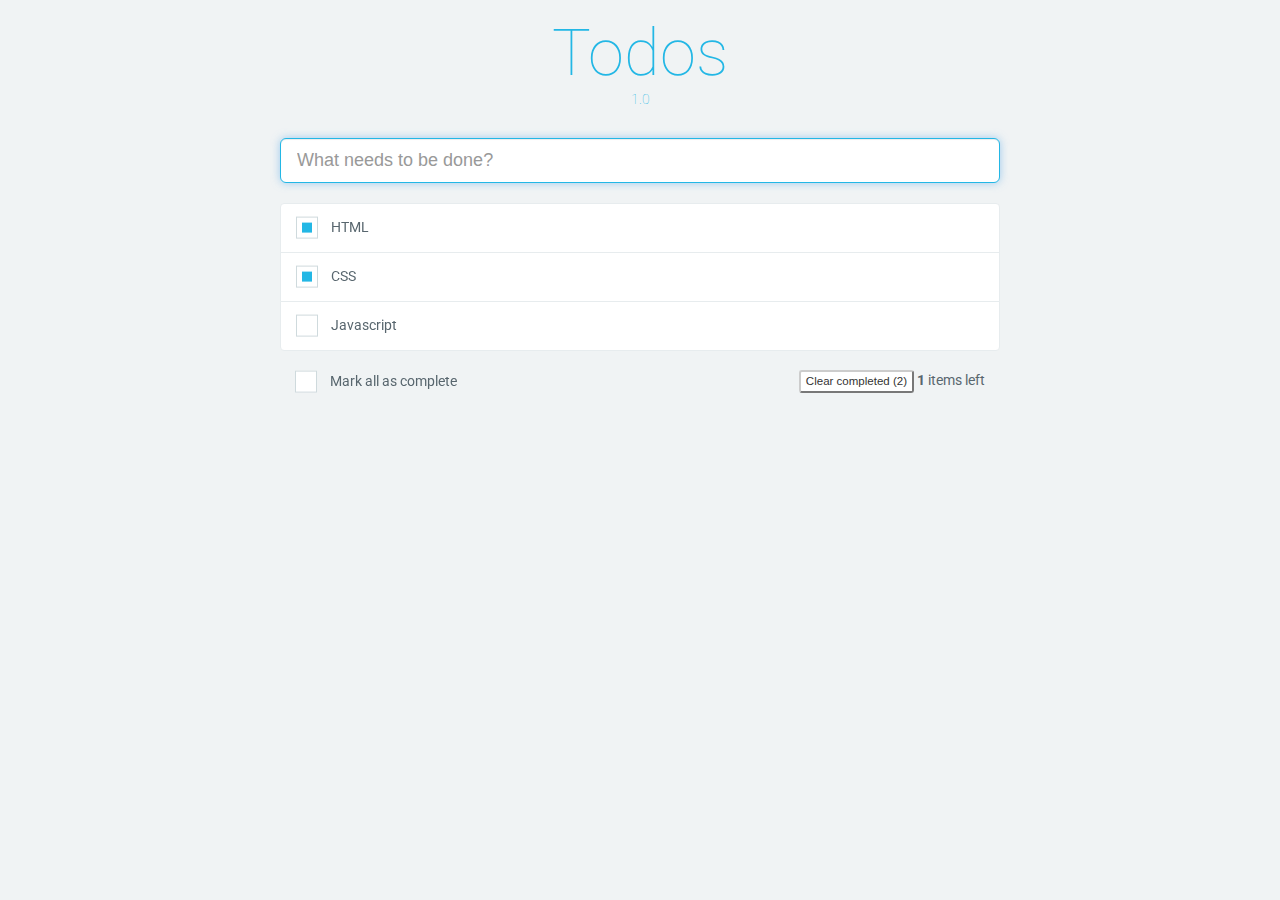
<file: todo-version1/todo.html>
<!DOCTYPE html>
<html>
    <head>
        <meta charset="UTF-8" />
        <meta name="viewport" content="width=device-width, initial-scale=1.0" />
        <meta http-equiv="X-UA-Compatible" content="ie=edge" />
        <title>Todos 1.0</title>
        <link href="todo.css" rel="stylesheet" />
        <script defer src="todo.js"></script>
    </head>
    <body>
        <div class="container">
            <h1 class="title">Todos</h1>
            <div class="ver">1.0</div>

            <input
                class="input-todo"
                placeholder="What needs to be done?"
                autofocus
            />

            <ul class="todos">
                <!-- <li id="myId" class="todo-item">
        <input class="custom-checkbox" type="checkbox" id="ck-myId">
        <label for="ck-myId">HTML</label>
        <i class="remove-todo far fa-times-circle"></i>
      </li> -->
            </ul>

            <div class="footer">
                <div class="complete-all">
                    <input
                        class="custom-checkbox"
                        type="checkbox"
                        id="ck-complete-all"
                    />
                    <label for="ck-complete-all">Mark all as complete</label>
                </div>
                <div class="clear-completed">
                    <button class="btn">
                        Clear completed (<span class="completed-todos">0</span>)
                    </button>
                    <strong class="active-todos">0</strong> items left
                </div>
            </div>
        </div>
    </body>
</html>
</file>
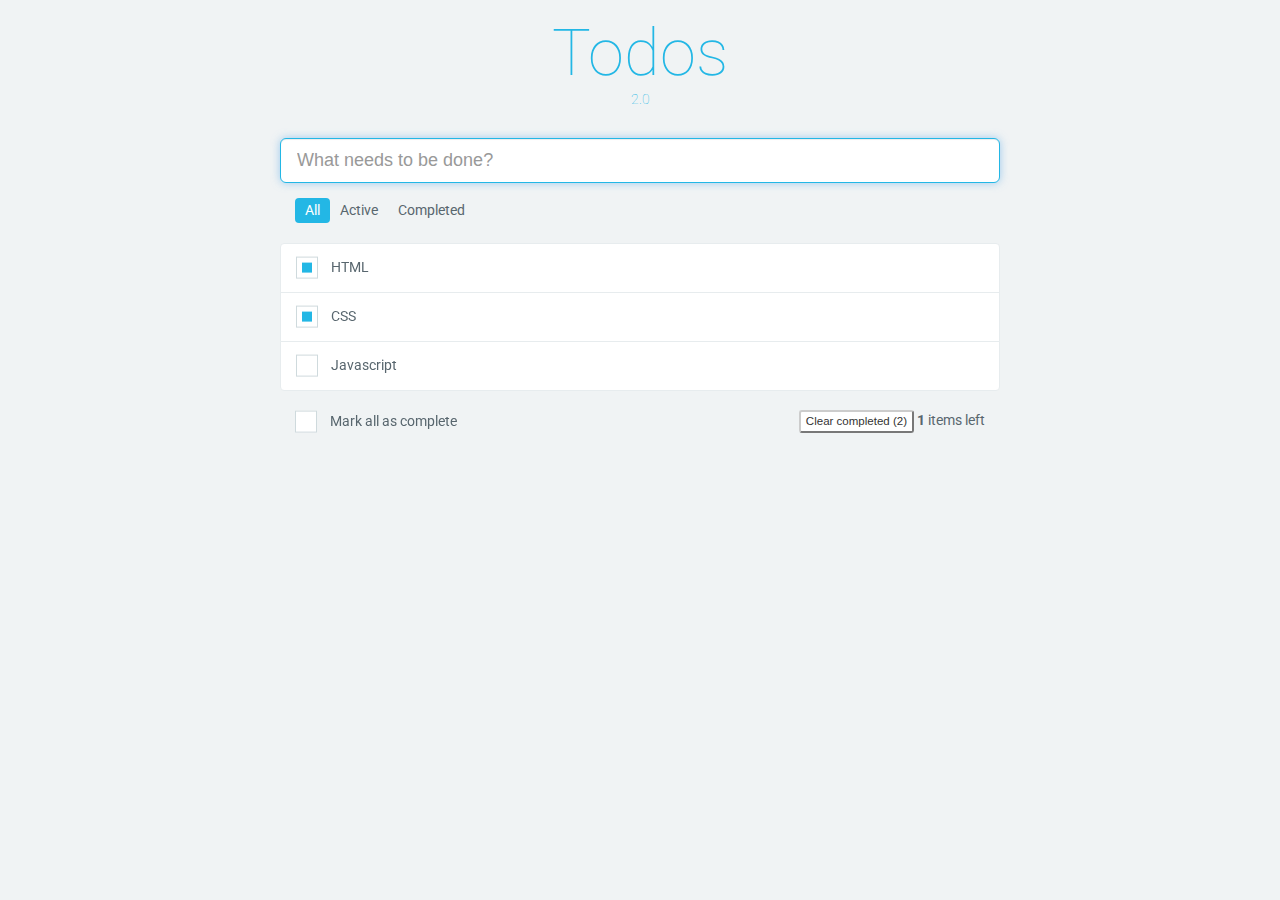
<file: todo-version2/todo.html>
<!DOCTYPE html>
<html>
    <head>
        <meta charset="UTF-8" />
        <meta name="viewport" content="width=device-width, initial-scale=1.0" />
        <meta http-equiv="X-UA-Compatible" content="ie=edge" />
        <title>Todos 2.0</title>
        <link href="todo.css" rel="stylesheet" />
        <script defer src="todo.js"></script>
    </head>
    <body>
        <div class="container">
            <h1 class="title">Todos</h1>
            <div class="ver">2.0</div>

            <input
                class="input-todo"
                placeholder="What needs to be done?"
                autofocus
            />
            <ul class="nav">
                <li id="all" class="active">All</li>
                <li id="active">Active</li>
                <li id="completed">Completed</li>
            </ul>

            <ul class="todos">
                <!-- <li id="myId" class="todo-item">
        <input class="custom-checkbox" type="checkbox" id="ck-myId">
        <label for="ck-myId">HTML</label>
        <i class="remove-todo far fa-times-circle"></i>
      </li> -->
            </ul>
            <div class="footer">
                <div class="complete-all">
                    <input
                        class="custom-checkbox"
                        type="checkbox"
                        id="ck-complete-all"
                    />
                    <label for="ck-complete-all">Mark all as complete</label>
                </div>
                <div class="clear-completed">
                    <button class="btn">
                        Clear completed (<span class="completed-todos">0</span>)
                    </button>
                    <strong class="active-todos">0</strong> items left
                </div>
            </div>
        </div>
    </body>
</html>
</file>
<file: todo-version1/todo.css>
@import url("https://fonts.googleapis.com/css?family=Roboto:100,300,400,700|Noto+Sans+KR");
@import url("https://use.fontawesome.com/releases/v5.5.0/css/all.css");

* {
    box-sizing: border-box;
    margin: 0;
    padding: 0;
}

body {
    font-family: "Roboto", "Noto Sans KR", sans-serif;
    /* font-size: 16px; */
    font-size: 0.9em;
    color: #58666e;
    background-color: #f0f3f4;
    -webkit-font-smoothing: antialiased;
    -moz-osx-font-smoothing: grayscale;
}

.container {
    max-width: 750px;
    min-width: 450px;
    margin: 0 auto;
    padding: 15px;
}

.title {
    /* margin: 10px 0; */
    font-size: 4.5em;
    font-weight: 100;
    text-align: center;
    color: #23b7e5;
}

.ver {
    font-weight: 100;
    text-align: center;
    color: #23b7e5;
    margin-bottom: 30px;
}

/* .input-todo  */
.input-todo {
    display: block;
    width: 100%;
    height: 45px;
    padding: 10px 16px;
    font-size: 18px;
    line-height: 1.3333333;
    color: #555;
    border: 1px solid #ccc;
    border-color: #e7ecee;
    border-radius: 6px;
    outline: none;
    transition: border-color ease-in-out 0.15s, box-shadow ease-in-out 0.15s;
}

.input-todo:focus {
    border-color: #23b7e5;
    box-shadow: inset 0 1px 1px rgba(0, 0, 0, 0.075),
        0 0 8px rgba(102, 175, 233, 0.6);
}

.input-todo::-webkit-input-placeholder {
    color: #999;
}

/* .nav */
.nav {
    display: flex;
    margin: 15px;
    list-style: none;
}

.nav > li {
    padding: 4px 10px;
    border-radius: 4px;
    cursor: pointer;
}

.nav > li.active {
    color: #fff;
    background-color: #23b7e5;
}

.todos {
    margin-top: 20px;
}

/* .todo-item */
.todo-item {
    position: relative;
    /* display: block; */
    height: 50px;
    padding: 10px 15px;
    margin-bottom: -1px;
    background-color: #fff;
    border: 1px solid #ddd;
    border-color: #e7ecee;
    list-style: none;
}

.todo-item:first-child {
    border-top-left-radius: 4px;
    border-top-right-radius: 4px;
}
.todo-item:last-child {
    border-bottom-left-radius: 4px;
    border-bottom-right-radius: 4px;
}

/*
  .custom-checkbox
  custom-checkbox 바로 뒤에 위치한 label의 before와 after를 사용해
  custom-checkbox의 외부 박스와 내부 박스를 생성한다.

  <input class="custom-checkbox" type="checkbox" id="myId">
  <label for="myId">Content</label>
*/

.custom-checkbox {
    display: none;
}

.custom-checkbox + label {
    position: absolute; /* 부모 위치를 기준으로 */
    top: 50%;
    left: 15px;
    transform: translate3d(0, -50%, 0);
    display: inline-block;
    width: 90%;
    line-height: 2em;
    padding-left: 35px;
    cursor: pointer;
    user-select: none;
}

.custom-checkbox + label:before {
    content: "";
    position: absolute;
    top: 50%;
    left: 0;
    transform: translate3d(0, -50%, 0);
    width: 20px;
    height: 20px;
    background-color: #fff;
    border: 1px solid #cfdadd;
}

.custom-checkbox:checked + label:after {
    content: "";
    position: absolute;
    top: 50%;
    left: 6px;
    transform: translate3d(0, -50%, 0);
    width: 10px;
    height: 10px;
    background-color: #23b7e5;
}

/* .remove-todo button */
.remove-todo {
    display: none;
    position: absolute;
    top: 50%;
    right: 10px;
    cursor: pointer;
    transform: translate3d(0, -50%, 0);
}

/* todo-item이 호버 상태이면 삭제 버튼을 활성화 */
.todo-item:hover > .remove-todo {
    display: block;
}

.footer {
    display: flex;
    justify-content: space-between;
    margin: 20px 0;
}

.complete-all,
.clear-completed {
    position: relative;
    flex-basis: 50%;
}

.clear-completed {
    text-align: right;
    padding-right: 15px;
}

.btn {
    padding: 1px 5px;
    font-size: 0.8em;
    line-height: 1.5;
    border-radius: 3px;
    outline: none;
    color: #333;
    background-color: #fff;
    border-color: #ccc;
    cursor: pointer;
}

.btn:hover {
    color: #333;
    background-color: #e6e6e6;
    border-color: #adadad;
}
</file>
<file: todo-version2/todo.css>
@import url("https://fonts.googleapis.com/css?family=Roboto:100,300,400,700|Noto+Sans+KR");
@import url("https://use.fontawesome.com/releases/v5.5.0/css/all.css");

* {
    box-sizing: border-box;
    margin: 0;
    padding: 0;
}

body {
    font-family: "Roboto", "Noto Sans KR", sans-serif;
    /* font-size: 16px; */
    font-size: 0.9em;
    color: #58666e;
    background-color: #f0f3f4;
    -webkit-font-smoothing: antialiased;
    -moz-osx-font-smoothing: grayscale;
}

.container {
    max-width: 750px;
    min-width: 450px;
    margin: 0 auto;
    padding: 15px;
}

.title {
    /* margin: 10px 0; */
    font-size: 4.5em;
    font-weight: 100;
    text-align: center;
    color: #23b7e5;
}

.ver {
    font-weight: 100;
    text-align: center;
    color: #23b7e5;
    margin-bottom: 30px;
}

/* .input-todo  */
.input-todo {
    display: block;
    width: 100%;
    height: 45px;
    padding: 10px 16px;
    font-size: 18px;
    line-height: 1.3333333;
    color: #555;
    border: 1px solid #ccc;
    border-color: #e7ecee;
    border-radius: 6px;
    outline: none;
    transition: border-color ease-in-out 0.15s, box-shadow ease-in-out 0.15s;
}

.input-todo:focus {
    border-color: #23b7e5;
    box-shadow: inset 0 1px 1px rgba(0, 0, 0, 0.075),
        0 0 8px rgba(102, 175, 233, 0.6);
}

.input-todo::-webkit-input-placeholder {
    color: #999;
}

/* .nav */
.nav {
    display: flex;
    margin: 15px;
    list-style: none;
}

.nav > li {
    padding: 4px 10px;
    border-radius: 4px;
    cursor: pointer;
}

.nav > li.active {
    color: #fff;
    background-color: #23b7e5;
}

.todos {
    margin-top: 20px;
}

/* .todo-item */
.todo-item {
    position: relative;
    /* display: block; */
    height: 50px;
    padding: 10px 15px;
    margin-bottom: -1px;
    background-color: #fff;
    border: 1px solid #ddd;
    border-color: #e7ecee;
    list-style: none;
}

.todo-item:first-child {
    border-top-left-radius: 4px;
    border-top-right-radius: 4px;
}
.todo-item:last-child {
    border-bottom-left-radius: 4px;
    border-bottom-right-radius: 4px;
}

/*
  .custom-checkbox
  custom-checkbox 바로 뒤에 위치한 label의 before와 after를 사용해
  custom-checkbox의 외부 박스와 내부 박스를 생성한다.

  <input class="custom-checkbox" type="checkbox" id="myId">
  <label for="myId">Content</label>
*/

.custom-checkbox {
    display: none;
}

.custom-checkbox + label {
    position: absolute; /* 부모 위치를 기준으로 */
    top: 50%;
    left: 15px;
    transform: translate3d(0, -50%, 0);
    display: inline-block;
    width: 90%;
    line-height: 2em;
    padding-left: 35px;
    cursor: pointer;
    user-select: none;
}

.custom-checkbox + label:before {
    content: "";
    position: absolute;
    top: 50%;
    left: 0;
    transform: translate3d(0, -50%, 0);
    width: 20px;
    height: 20px;
    background-color: #fff;
    border: 1px solid #cfdadd;
}

.custom-checkbox:checked + label:after {
    content: "";
    position: absolute;
    top: 50%;
    left: 6px;
    transform: translate3d(0, -50%, 0);
    width: 10px;
    height: 10px;
    background-color: #23b7e5;
}

/* .remove-todo button */
.remove-todo {
    display: none;
    position: absolute;
    top: 50%;
    right: 10px;
    cursor: pointer;
    transform: translate3d(0, -50%, 0);
}

/* todo-item이 호버 상태이면 삭제 버튼을 활성화 */
.todo-item:hover > .remove-todo {
    display: block;
}

.footer {
    display: flex;
    justify-content: space-between;
    margin: 20px 0;
}

.complete-all,
.clear-completed {
    position: relative;
    flex-basis: 50%;
}

.clear-completed {
    text-align: right;
    padding-right: 15px;
}

.btn {
    padding: 1px 5px;
    font-size: 0.8em;
    line-height: 1.5;
    border-radius: 3px;
    outline: none;
    color: #333;
    background-color: #fff;
    border-color: #ccc;
    cursor: pointer;
}

.btn:hover {
    color: #333;
    background-color: #e6e6e6;
    border-color: #adadad;
}
</file>
